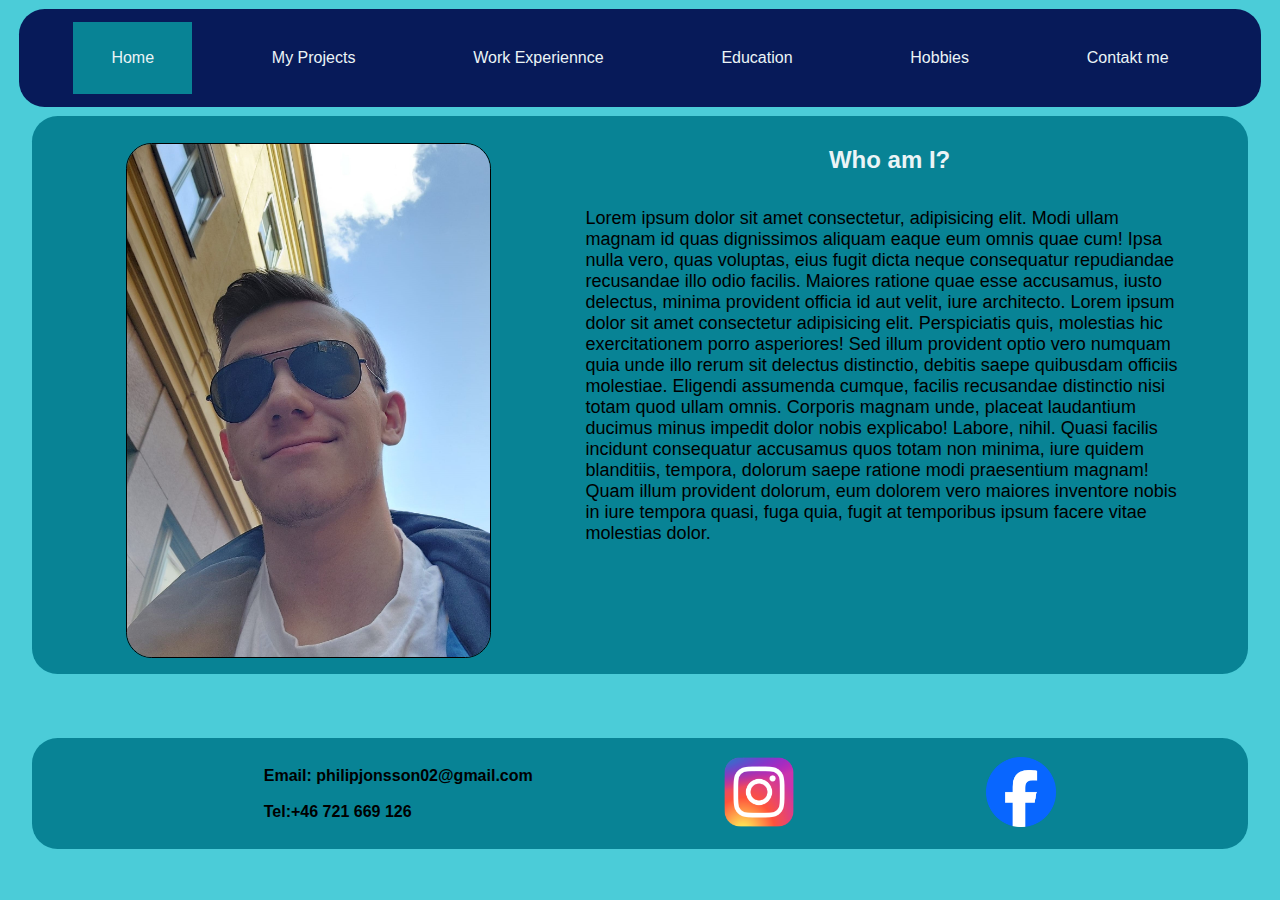
<file: index.html>
<!DOCTYPE html>
<html lang="en">

<head>
    <meta charset="UTF-8">
    <meta name="viewport" content="width=device-width, initial-scale=1.0">
    <link rel="stylesheet" href="style.css">
    <title>PhilipPortfolio</title>
</head>

<body>

    <header>
        <nav class="menu" id="menu-row">
            
                <a href="index.html" class="active">Home</a>
                <a href="html/projects.html">My Projects</a>
                <a href="html/workXp.html">Work Experiennce</a>
                <a href="html/education.html">Education</a>
                <a href="html/hobbies.html">Hobbies</a>
                <a href="html/contactMe.html">Contakt me</a>
           
        </nav>
    </header>

    <div class="main-flex">
        
        <article class="flow">
            <section class="flow-segment">
                <figure>
                    <img src="pictures/ProfilePic.jpg" alt="" id="profilepic">
                </figure>
            
                <section class="grid-text">
                    <h1 class="main-liner">Who am I?</h1>
                    <p>Lorem ipsum dolor sit amet consectetur, adipisicing elit. Modi ullam magnam id quas dignissimos aliquam eaque 
                        eum omnis quae cum! Ipsa nulla vero, quas voluptas, eius fugit dicta neque consequatur repudiandae recusandae 
                        illo odio facilis. Maiores ratione quae esse accusamus, iusto delectus, minima provident officia id aut velit, 
                        iure architecto. Lorem ipsum dolor sit amet consectetur adipisicing elit. Perspiciatis quis, molestias hic 
                        exercitationem porro asperiores! Sed illum provident optio vero numquam quia unde illo rerum sit delectus distinctio, 
                        debitis saepe quibusdam officiis molestiae. Eligendi assumenda cumque, facilis recusandae distinctio nisi totam quod 
                        ullam omnis. Corporis magnam unde, placeat laudantium ducimus minus impedit dolor nobis explicabo! Labore, nihil. 
                        Quasi facilis incidunt consequatur accusamus quos totam non minima, iure quidem blanditiis, tempora, dolorum saepe 
                        ratione modi praesentium magnam! Quam illum provident dolorum, eum dolorem vero maiores inventore nobis in iure tempora 
                        quasi, fuga quia, fugit at temporibus ipsum facere vitae molestias dolor.
                    </p>
                    
                </section>
            </section>
        </article>
    </div>

    <footer> 
        <div class="footer-box">
            <ul>
                <strong>Email: philipjonsson02@gmail.com</strong>
                <br>
                <br>
                <strong>Tel:+46 721 669 126</strong>
            </ul>
        </div>
        <div class="footer-box">
            <a href="https://www.instagram.com/philipjonsson02/" target="_blank">
                <img src="pictures/instagram logo.png" alt="Instagram logo" id="instagram-logo">
            </a>
        </div>
        <div class="footer-box">
            <a href="https://www.facebook.com/philip.jonsson.1232/" target="_blank">
                <img src="pictures/Facebook_Logo_Primary.png" alt="Instagram logo" id="facebook-logo">
            </a>
        </div>
    </footer>

    <script src="script.js"></script>
</body>

</html>
</file>
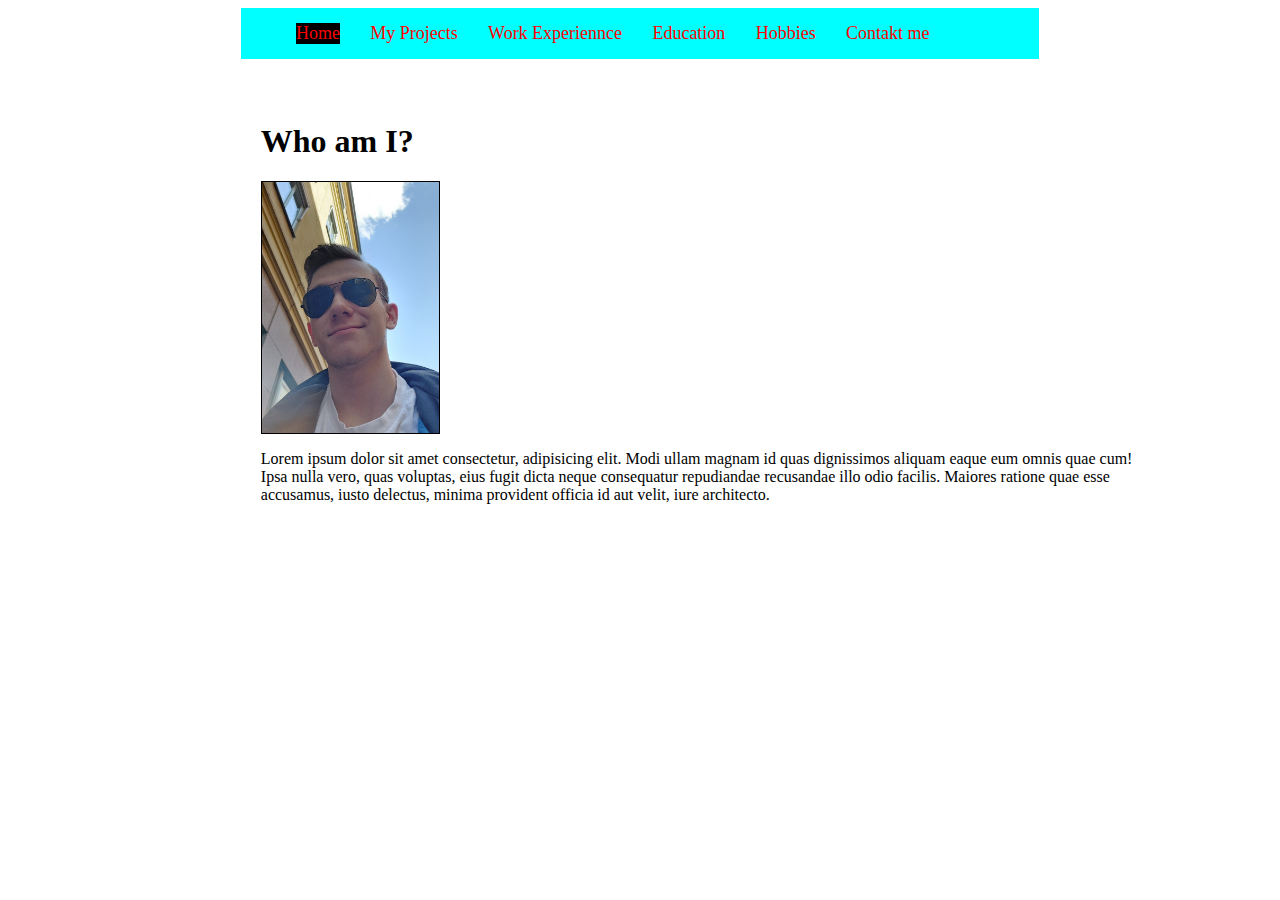
<file: html/index.html>
<!DOCTYPE html>
<html lang="en">

<head>
    <meta charset="UTF-8">
    <meta name="viewport" content="width=device-width, initial-scale=1.0">
    <link rel="stylesheet" href="../style/style.css">
    <title>PhilipPortfolio</title>
</head>

<body>


    <nav>
        <ul class="menu">
            <a href="index.html" class="active">Home</a>
            <a href="projects.html">My Projects</a>
            <a href="workXp.html">Work Experiennce</a>
            <a href="education.html">Education</a>
            <a href="hobbies.html">Hobbies</a>
            <a href="contactMe.html">Contakt me</a>
        </ul>
    </nav>


    <div class="flow">
        <h1>Who am I?</h1>
        <article>
            <section>
                <figure>
                    <img src="../pictures/ProfilePic.jpg" alt="" id="profilepic">
                </figure>
            </section>
            <section clas>
                <p>Lorem ipsum dolor sit amet consectetur, adipisicing elit. Modi ullam magnam id quas dignissimos aliquam eaque 
                    eum omnis quae cum! Ipsa nulla vero, quas voluptas, eius fugit dicta neque consequatur repudiandae recusandae 
                    illo odio facilis. Maiores ratione quae esse accusamus, iusto delectus, minima provident officia id aut velit, 
                    iure architecto.
                </p>
            </section>

        </article>
    </div>

    <footer>
        <!--Kontakt info, mail phone number and social media stuff, github logo-->
    </footer>

</body>

</html>
</file>
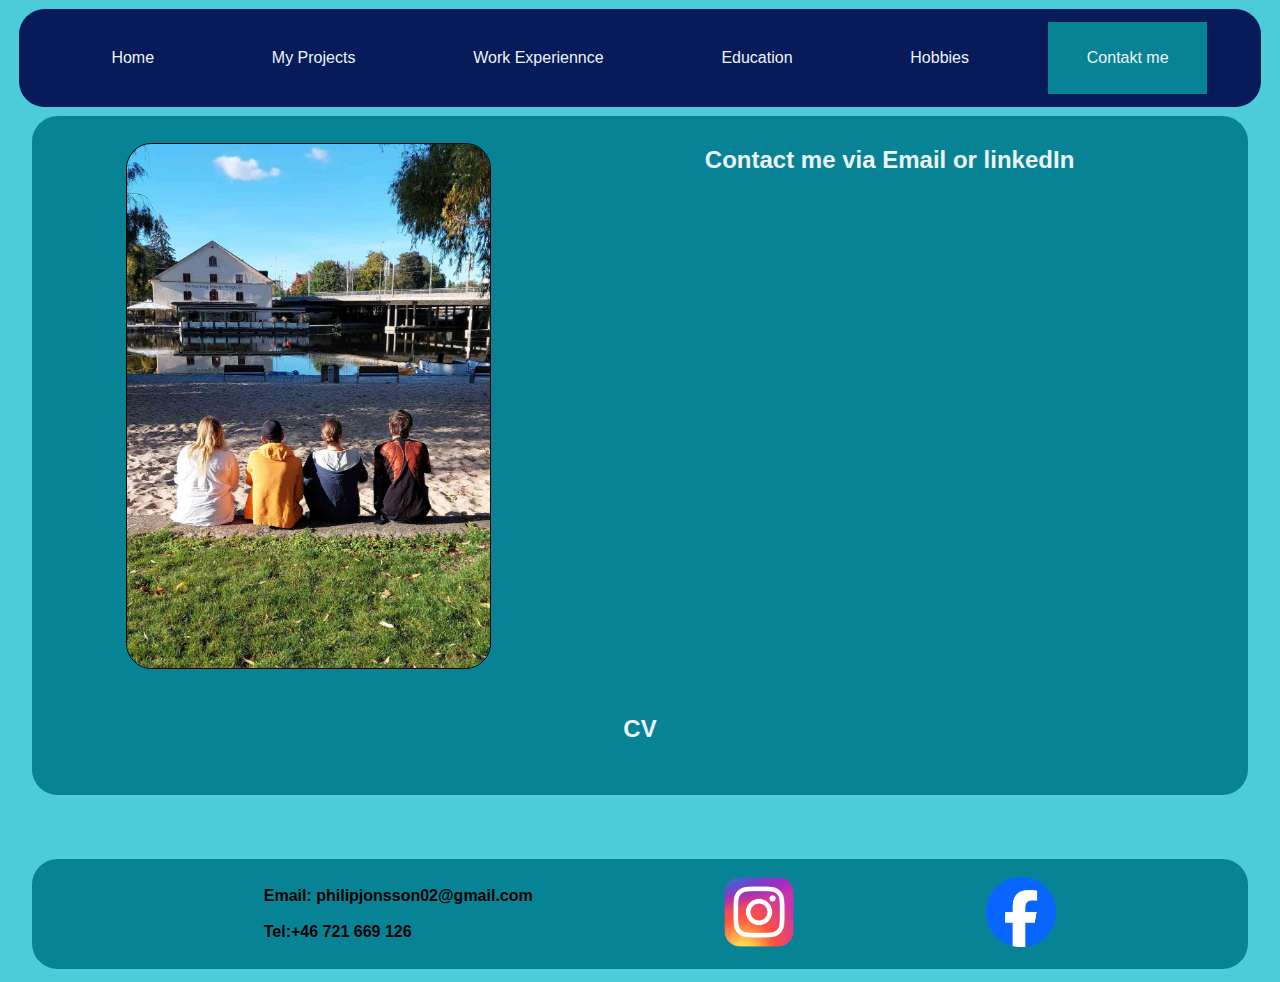
<file: html/contactMe.html>
<!DOCTYPE html>
<html lang="en">

<head>
    <meta charset="UTF-8">
    <meta name="viewport" content="width=device-width, initial-scale=1.0">
    <link rel="stylesheet" href="../style.css">
    <title>PhilipPortfolio</title>
</head>

<body>

    <header>
        <nav class="menu">
            <a href="../index.html">Home</a>
            <a href="projects.html">My Projects</a>
            <a href="workXp.html">Work Experiennce</a>
            <a href="education.html">Education</a>
            <a href="hobbies.html">Hobbies</a>
            <a href="contactMe.html" class="active">Contakt me</a>

        </nav>
    </header>

    <div class="main-flex">

        <article class="flow">
            <section class="flow-segment">

                <figure>
                    <img src="../pictures/ByTheÅ.jpg" alt="" id="by-the-river">
                </figure>

                <section class="grid-text">
                    <h1 class="main-liner">Contact me via Email or linkedIn</h1>
                    <p>
                        <!--insert contact boxes and script for sending to my mail-->
                    </p>
                </section>
            </section>

            <section class="flow-segment">
                <section class="grid-text">
                    <h1 class="main-liner">CV</h1>
                    <p>
                        
                        <!--Add resume pdf-->
                    </p>
                </section>
            </section>

        </article>

    </div>

    <footer> 
        <div class="footer-box">
            <ul>
                <strong>Email: philipjonsson02@gmail.com</strong>
                <br>
                <br>
                <strong>Tel:+46 721 669 126</strong>
            </ul>
        </div>
        <div class="footer-box">
            <a href="https://www.instagram.com/philipjonsson02/" target="_blank">
                <img src="../pictures/instagram logo.png" alt="Instagram logo" id="instagram-logo">
            </a>
        </div>
        <div class="footer-box">
            <a href="https://www.facebook.com/philip.jonsson.1232/" target="_blank">
                <img src="../pictures/Facebook_Logo_Primary.png" alt="Instagram logo" id="facebook-logo">
            </a>
        </div>
    </footer>

    <script src="../script.js"></script>
</body>

</html>
</file>
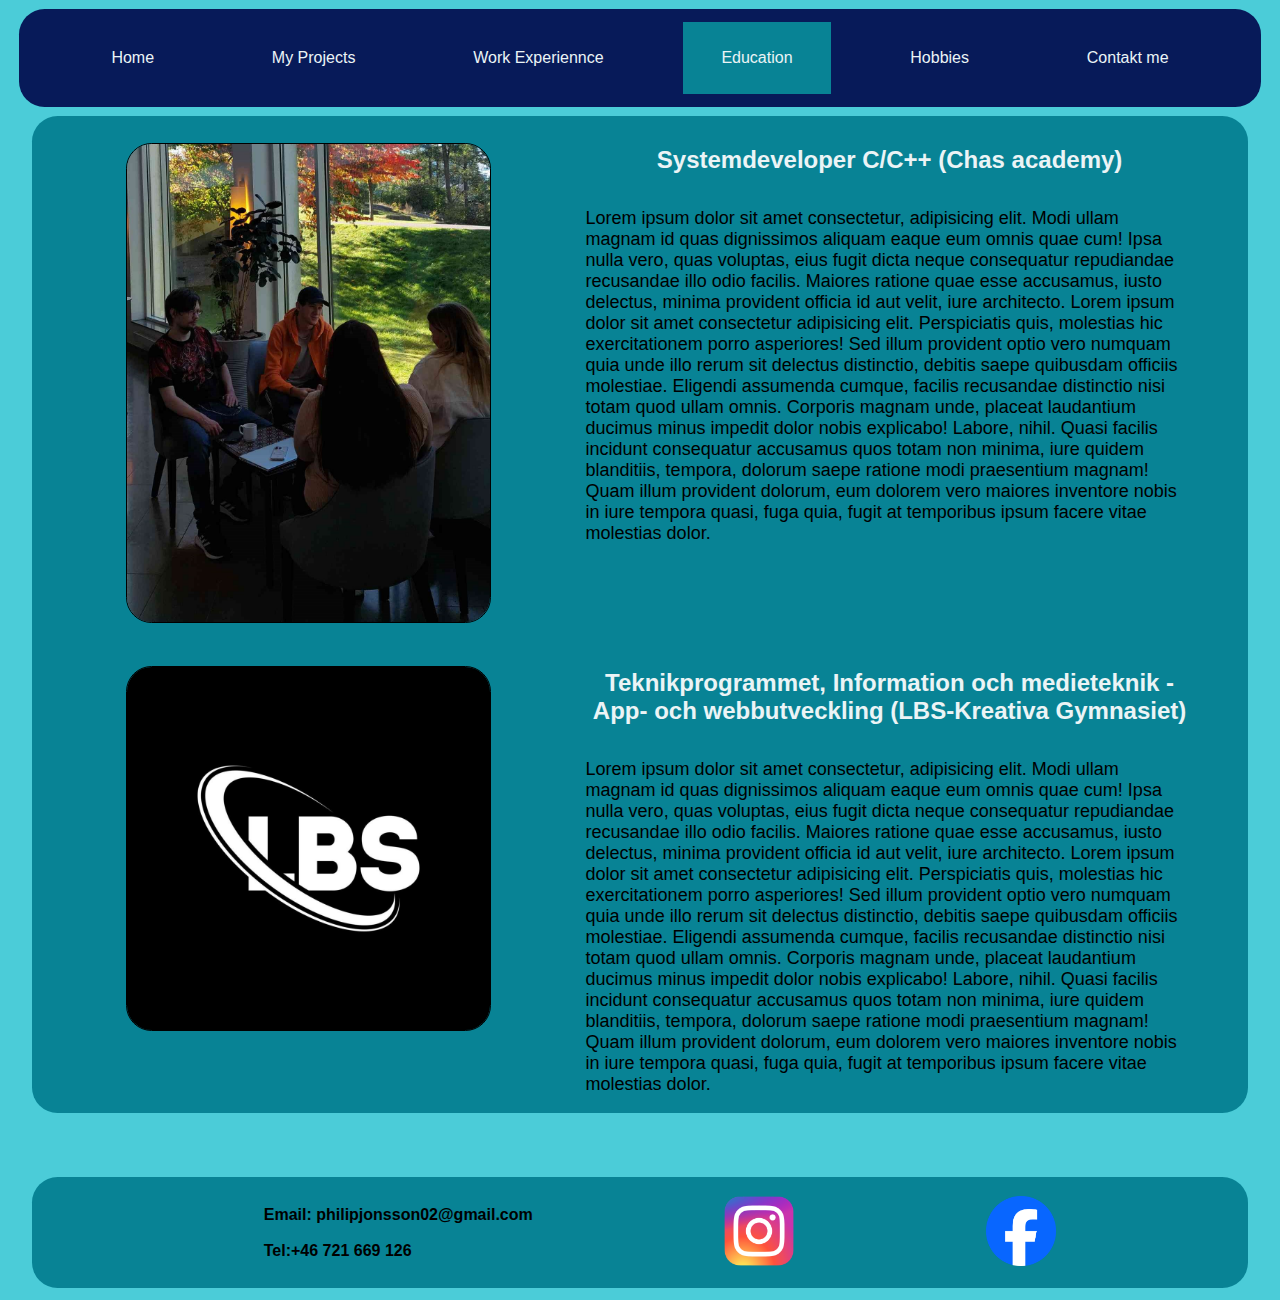
<file: html/education.html>
<!DOCTYPE html>
<html lang="en">

<head>
    <meta charset="UTF-8">
    <meta name="viewport" content="width=device-width, initial-scale=1.0">
    <link rel="stylesheet" href="../style.css">
    <title>PhilipPortfolio</title>
</head>

<body>

    <header>
        <nav class="menu">
                <a href="../index.html" >Home</a>
                <a href="projects.html">My Projects</a>
                <a href="workXp.html">Work Experiennce</a>
                <a href="education.html" class="active">Education</a>
                <a href="hobbies.html">Hobbies</a>
                <a href="contactMe.html">Contakt me</a>
           
        </nav>
    </header>

    <div class="main-flex">
        
        <article class="flow">
            <section class="flow-segment">
                <figure>
                    <img src="../pictures/GroupByWindow.jpg" alt="" id="window-img">
                </figure>
            
                <section class="grid-text">
                    <h1 class="main-liner">Systemdeveloper C/C++ (Chas academy)</h1>
                    <p>Lorem ipsum dolor sit amet consectetur, adipisicing elit. Modi ullam magnam id quas dignissimos aliquam eaque 
                        eum omnis quae cum! Ipsa nulla vero, quas voluptas, eius fugit dicta neque consequatur repudiandae recusandae 
                        illo odio facilis. Maiores ratione quae esse accusamus, iusto delectus, minima provident officia id aut velit, 
                        iure architecto. Lorem ipsum dolor sit amet consectetur adipisicing elit. Perspiciatis quis, molestias hic 
                        exercitationem porro asperiores! Sed illum provident optio vero numquam quia unde illo rerum sit delectus distinctio, 
                        debitis saepe quibusdam officiis molestiae. Eligendi assumenda cumque, facilis recusandae distinctio nisi totam quod 
                        ullam omnis. Corporis magnam unde, placeat laudantium ducimus minus impedit dolor nobis explicabo! Labore, nihil. 
                        Quasi facilis incidunt consequatur accusamus quos totam non minima, iure quidem blanditiis, tempora, dolorum saepe 
                        ratione modi praesentium magnam! Quam illum provident dolorum, eum dolorem vero maiores inventore nobis in iure tempora 
                        quasi, fuga quia, fugit at temporibus ipsum facere vitae molestias dolor.
                    </p>
                </section>
            </section>

            <section class="flow-segment">
                <figure>
                    <img src="../pictures/lbs-logo.jpg" alt="" id="lbs-img">
                </figure>
            
                <section class="grid-text">
                    <h1 class="main-liner">Teknikprogrammet, Information och medieteknik -App- och webbutveckling (LBS-Kreativa Gymnasiet)</h1>
                    <p>Lorem ipsum dolor sit amet consectetur, adipisicing elit. Modi ullam magnam id quas dignissimos aliquam eaque 
                        eum omnis quae cum! Ipsa nulla vero, quas voluptas, eius fugit dicta neque consequatur repudiandae recusandae 
                        illo odio facilis. Maiores ratione quae esse accusamus, iusto delectus, minima provident officia id aut velit, 
                        iure architecto. Lorem ipsum dolor sit amet consectetur adipisicing elit. Perspiciatis quis, molestias hic 
                        exercitationem porro asperiores! Sed illum provident optio vero numquam quia unde illo rerum sit delectus distinctio, 
                        debitis saepe quibusdam officiis molestiae. Eligendi assumenda cumque, facilis recusandae distinctio nisi totam quod 
                        ullam omnis. Corporis magnam unde, placeat laudantium ducimus minus impedit dolor nobis explicabo! Labore, nihil. 
                        Quasi facilis incidunt consequatur accusamus quos totam non minima, iure quidem blanditiis, tempora, dolorum saepe 
                        ratione modi praesentium magnam! Quam illum provident dolorum, eum dolorem vero maiores inventore nobis in iure tempora 
                        quasi, fuga quia, fugit at temporibus ipsum facere vitae molestias dolor.
                    </p>
                   
                </section>
            </section>
        </article>
    </div>

    <footer> 
        <div class="footer-box">
            <ul>
                <strong>Email: philipjonsson02@gmail.com</strong>
                <br>
                <br>
                <strong>Tel:+46 721 669 126</strong>
            </ul>
        </div>
        <div class="footer-box">
            <a href="https://www.instagram.com/philipjonsson02/" target="_blank">
                <img src="../pictures/instagram logo.png" alt="Instagram logo" id="instagram-logo">
            </a>
        </div>
        <div class="footer-box">
            <a href="https://www.facebook.com/philip.jonsson.1232/" target="_blank">
                <img src="../pictures/Facebook_Logo_Primary.png" alt="Instagram logo" id="facebook-logo">
            </a>
        </div>
    </footer>

    <script src="../script.js"></script>
</body>

</html>
</file>
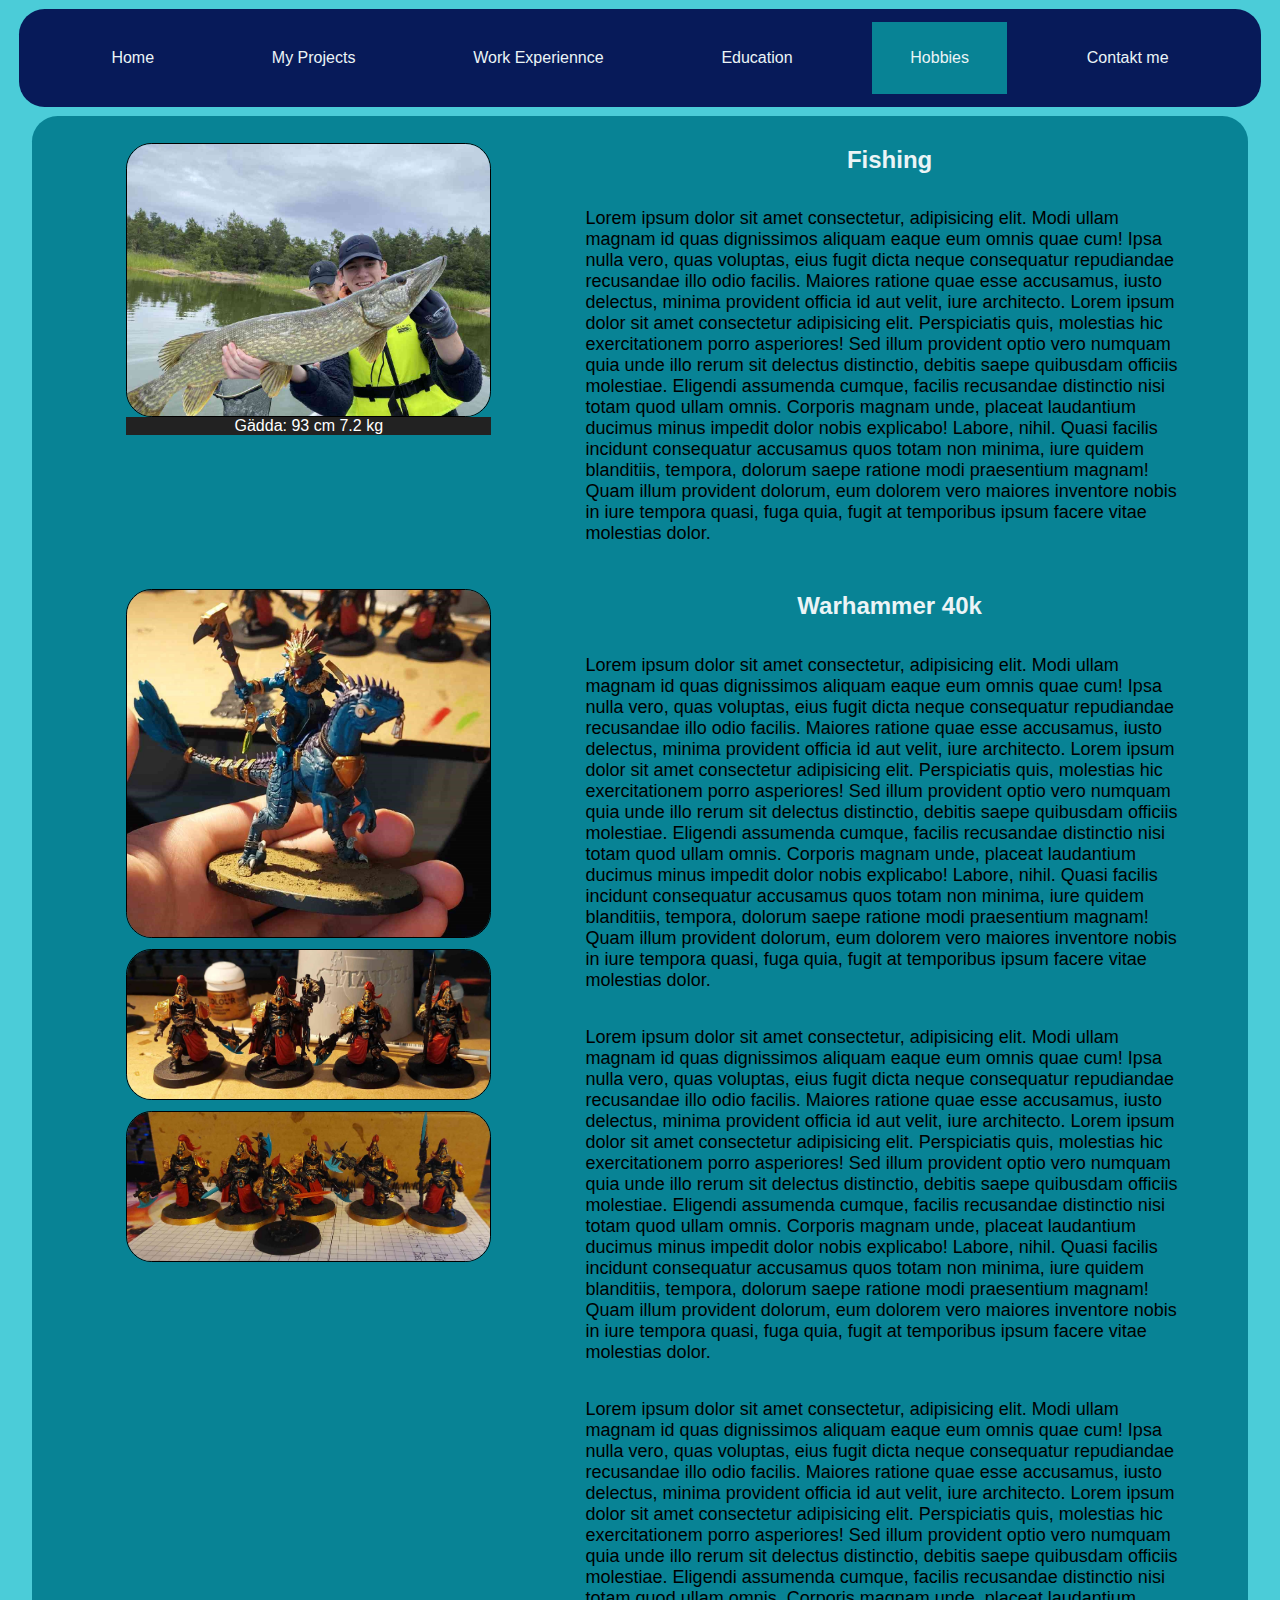
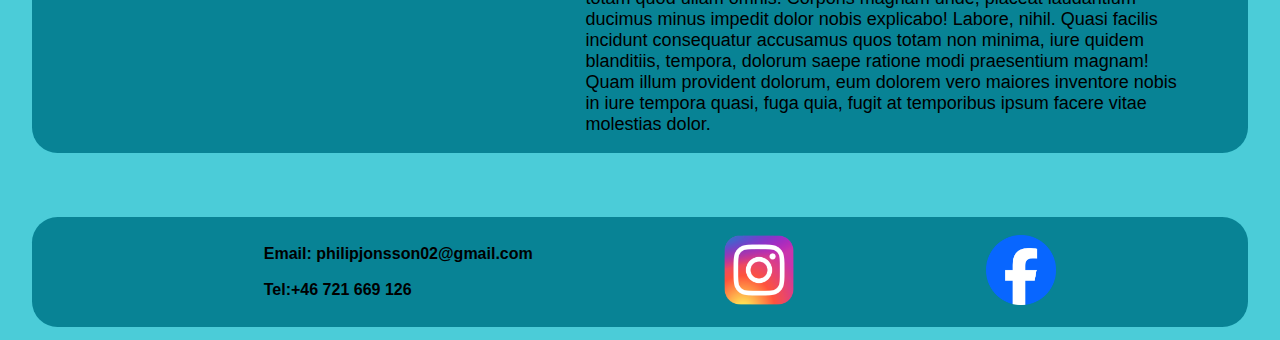
<file: html/hobbies.html>
<!DOCTYPE html>
<html lang="en">

<head>
    <meta charset="UTF-8">
    <meta name="viewport" content="width=device-width, initial-scale=1.0">
    <link rel="stylesheet" href="../style.css">
    <title>PhilipPortfolio</title>
</head>

<body>

    <header>
        <nav class="menu">
                <a href="../index.html" >Home</a>
                <a href="projects.html">My Projects</a>
                <a href="workXp.html">Work Experiennce</a>
                <a href="education.html">Education</a>
                <a href="hobbies.html" class="active">Hobbies</a>
                <a href="contactMe.html">Contakt me</a>
           
        </nav>
    </header>

    <div class="main-flex">
        
        <article class="flow">
            
           <section class="flow-segment">
                    <figure>
                        <img src="../pictures/StorGädda.jpg" alt="" id="fishing-img">
                        <figcaption>Gädda: 93 cm 7.2 kg</figcaption>
                        
                    </figure>
            
                <section class="grid-text">
                    <h1 class="main-liner">Fishing</h1>
                    <p>Lorem ipsum dolor sit amet consectetur, adipisicing elit. Modi ullam magnam id quas dignissimos aliquam eaque 
                        eum omnis quae cum! Ipsa nulla vero, quas voluptas, eius fugit dicta neque consequatur repudiandae recusandae 
                        illo odio facilis. Maiores ratione quae esse accusamus, iusto delectus, minima provident officia id aut velit, 
                        iure architecto. Lorem ipsum dolor sit amet consectetur adipisicing elit. Perspiciatis quis, molestias hic 
                        exercitationem porro asperiores! Sed illum provident optio vero numquam quia unde illo rerum sit delectus distinctio, 
                        debitis saepe quibusdam officiis molestiae. Eligendi assumenda cumque, facilis recusandae distinctio nisi totam quod 
                        ullam omnis. Corporis magnam unde, placeat laudantium ducimus minus impedit dolor nobis explicabo! Labore, nihil. 
                        Quasi facilis incidunt consequatur accusamus quos totam non minima, iure quidem blanditiis, tempora, dolorum saepe 
                        ratione modi praesentium magnam! Quam illum provident dolorum, eum dolorem vero maiores inventore nobis in iure tempora 
                        quasi, fuga quia, fugit at temporibus ipsum facere vitae molestias dolor.
                    </p>
                </section>
            </section>

            <section class="flow-segment">
               
                
                <figure>
                        <img src="../pictures/Saurus.jpg" alt="Warhammer" id="warhammer-img">
                        <img src="../pictures/Custodes.jpg" alt="Warhammer" id="warhammer-img">
                        <img src="../pictures/MoreCustodes.jpg" alt="Warhammer" id="warhammer-img">
                </figure>
        
            <section class="grid-text">
                <h1 class="main-liner">Warhammer 40k</h1>
                <p>Lorem ipsum dolor sit amet consectetur, adipisicing elit. Modi ullam magnam id quas dignissimos aliquam eaque 
                    eum omnis quae cum! Ipsa nulla vero, quas voluptas, eius fugit dicta neque consequatur repudiandae recusandae 
                    illo odio facilis. Maiores ratione quae esse accusamus, iusto delectus, minima provident officia id aut velit, 
                    iure architecto. Lorem ipsum dolor sit amet consectetur adipisicing elit. Perspiciatis quis, molestias hic 
                    exercitationem porro asperiores! Sed illum provident optio vero numquam quia unde illo rerum sit delectus distinctio, 
                    debitis saepe quibusdam officiis molestiae. Eligendi assumenda cumque, facilis recusandae distinctio nisi totam quod 
                    ullam omnis. Corporis magnam unde, placeat laudantium ducimus minus impedit dolor nobis explicabo! Labore, nihil. 
                    Quasi facilis incidunt consequatur accusamus quos totam non minima, iure quidem blanditiis, tempora, dolorum saepe 
                    ratione modi praesentium magnam! Quam illum provident dolorum, eum dolorem vero maiores inventore nobis in iure tempora 
                    quasi, fuga quia, fugit at temporibus ipsum facere vitae molestias dolor.
                </p>
                <p>Lorem ipsum dolor sit amet consectetur, adipisicing elit. Modi ullam magnam id quas dignissimos aliquam eaque 
                    eum omnis quae cum! Ipsa nulla vero, quas voluptas, eius fugit dicta neque consequatur repudiandae recusandae 
                    illo odio facilis. Maiores ratione quae esse accusamus, iusto delectus, minima provident officia id aut velit, 
                    iure architecto. Lorem ipsum dolor sit amet consectetur adipisicing elit. Perspiciatis quis, molestias hic 
                    exercitationem porro asperiores! Sed illum provident optio vero numquam quia unde illo rerum sit delectus distinctio, 
                    debitis saepe quibusdam officiis molestiae. Eligendi assumenda cumque, facilis recusandae distinctio nisi totam quod 
                    ullam omnis. Corporis magnam unde, placeat laudantium ducimus minus impedit dolor nobis explicabo! Labore, nihil. 
                    Quasi facilis incidunt consequatur accusamus quos totam non minima, iure quidem blanditiis, tempora, dolorum saepe 
                    ratione modi praesentium magnam! Quam illum provident dolorum, eum dolorem vero maiores inventore nobis in iure tempora 
                    quasi, fuga quia, fugit at temporibus ipsum facere vitae molestias dolor.
                </p>
                <p>Lorem ipsum dolor sit amet consectetur, adipisicing elit. Modi ullam magnam id quas dignissimos aliquam eaque 
                    eum omnis quae cum! Ipsa nulla vero, quas voluptas, eius fugit dicta neque consequatur repudiandae recusandae 
                    illo odio facilis. Maiores ratione quae esse accusamus, iusto delectus, minima provident officia id aut velit, 
                    iure architecto. Lorem ipsum dolor sit amet consectetur adipisicing elit. Perspiciatis quis, molestias hic 
                    exercitationem porro asperiores! Sed illum provident optio vero numquam quia unde illo rerum sit delectus distinctio, 
                    debitis saepe quibusdam officiis molestiae. Eligendi assumenda cumque, facilis recusandae distinctio nisi totam quod 
                    ullam omnis. Corporis magnam unde, placeat laudantium ducimus minus impedit dolor nobis explicabo! Labore, nihil. 
                    Quasi facilis incidunt consequatur accusamus quos totam non minima, iure quidem blanditiis, tempora, dolorum saepe 
                    ratione modi praesentium magnam! Quam illum provident dolorum, eum dolorem vero maiores inventore nobis in iure tempora 
                    quasi, fuga quia, fugit at temporibus ipsum facere vitae molestias dolor.
                </p>
            </section>
        </section>
          

        </article>
        
    </div>

    <footer> 
        <div class="footer-box">
            <ul>
                <strong>Email: philipjonsson02@gmail.com</strong>
                <br>
                <br>
                <strong>Tel:+46 721 669 126</strong>
            </ul>
        </div>
        <div class="footer-box">
            <a href="https://www.instagram.com/philipjonsson02/" target="_blank">
                <img src="../pictures/instagram logo.png" alt="Instagram logo" id="instagram-logo">
            </a>
        </div>
        <div class="footer-box">
            <a href="https://www.facebook.com/philip.jonsson.1232/" target="_blank">
                <img src="../pictures/Facebook_Logo_Primary.png" alt="Instagram logo" id="facebook-logo">
            </a>
        </div>
    </footer>

    <script src="../script.js"></script>
</body>

</html>
</file>
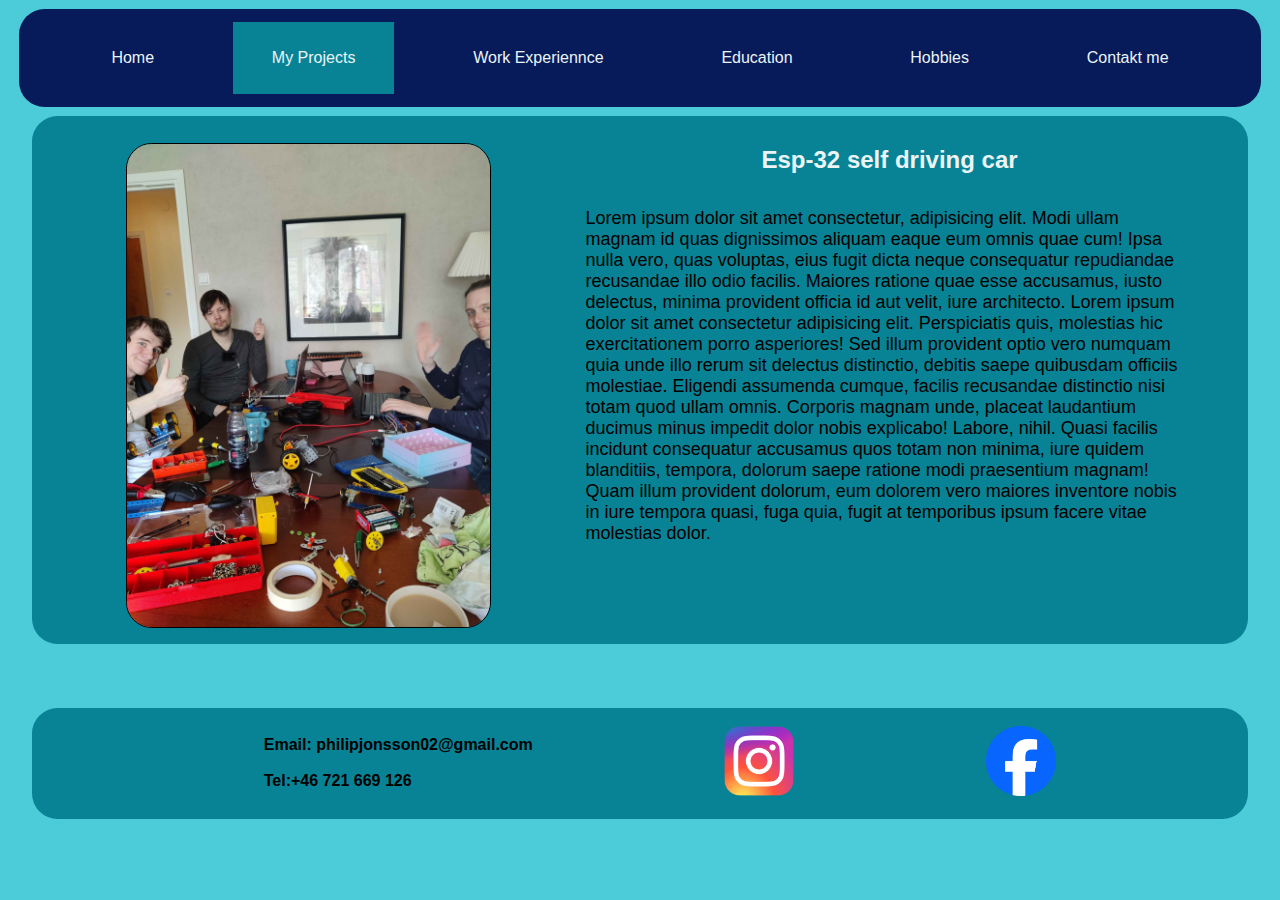
<file: html/projects.html>
<!DOCTYPE html>
<html lang="en">

<head>
    <meta charset="UTF-8">
    <meta name="viewport" content="width=device-width, initial-scale=1.0">
    <link rel="stylesheet" href="../style.css">
    <title>PhilipPortfolio</title>
</head>

<body>

    <header>
        <nav class="menu">
                <a href="../index.html" >Home</a>
                <a href="projects.html" class="active">My Projects</a>
                <a href="workXp.html">Work Experiennce</a>
                <a href="education.html">Education</a>
                <a href="hobbies.html">Hobbies</a>
                <a href="contactMe.html">Contakt me</a>
           
        </nav>
    </header>

    <div class="main-flex">
        
        <article class="flow">
            <section class="flow-segment">
                <figure>
                    <img src="../pictures/Bilbygge.jpg" alt="" id="building-car">
                </figure>
            
                <section class="grid-text">
                    <h1 class="main-liner">Esp-32 self driving car</h1>
                    <p>Lorem ipsum dolor sit amet consectetur, adipisicing elit. Modi ullam magnam id quas dignissimos aliquam eaque 
                        eum omnis quae cum! Ipsa nulla vero, quas voluptas, eius fugit dicta neque consequatur repudiandae recusandae 
                        illo odio facilis. Maiores ratione quae esse accusamus, iusto delectus, minima provident officia id aut velit, 
                        iure architecto. Lorem ipsum dolor sit amet consectetur adipisicing elit. Perspiciatis quis, molestias hic 
                        exercitationem porro asperiores! Sed illum provident optio vero numquam quia unde illo rerum sit delectus distinctio, 
                        debitis saepe quibusdam officiis molestiae. Eligendi assumenda cumque, facilis recusandae distinctio nisi totam quod 
                        ullam omnis. Corporis magnam unde, placeat laudantium ducimus minus impedit dolor nobis explicabo! Labore, nihil. 
                        Quasi facilis incidunt consequatur accusamus quos totam non minima, iure quidem blanditiis, tempora, dolorum saepe 
                        ratione modi praesentium magnam! Quam illum provident dolorum, eum dolorem vero maiores inventore nobis in iure tempora 
                        quasi, fuga quia, fugit at temporibus ipsum facere vitae molestias dolor.
                    </p>
                </section>
            </section>
        </article>
    </div>

    <footer> 
        <div class="footer-box">
            <ul>
                <strong>Email: philipjonsson02@gmail.com</strong>
                <br>
                <br>
                <strong>Tel:+46 721 669 126</strong>
            </ul>
        </div>
        <div class="footer-box">
            <a href="https://www.instagram.com/philipjonsson02/" target="_blank">
                <img src="../pictures/instagram logo.png" alt="Instagram logo" id="instagram-logo">
            </a>
        </div>
        <div class="footer-box">
            <a href="https://www.facebook.com/philip.jonsson.1232/" target="_blank">
                <img src="../pictures/Facebook_Logo_Primary.png" alt="Instagram logo" id="facebook-logo">
            </a>
        </div>
    </footer>

    <script src="../script.js"></script>
</body>

</html>
</file>
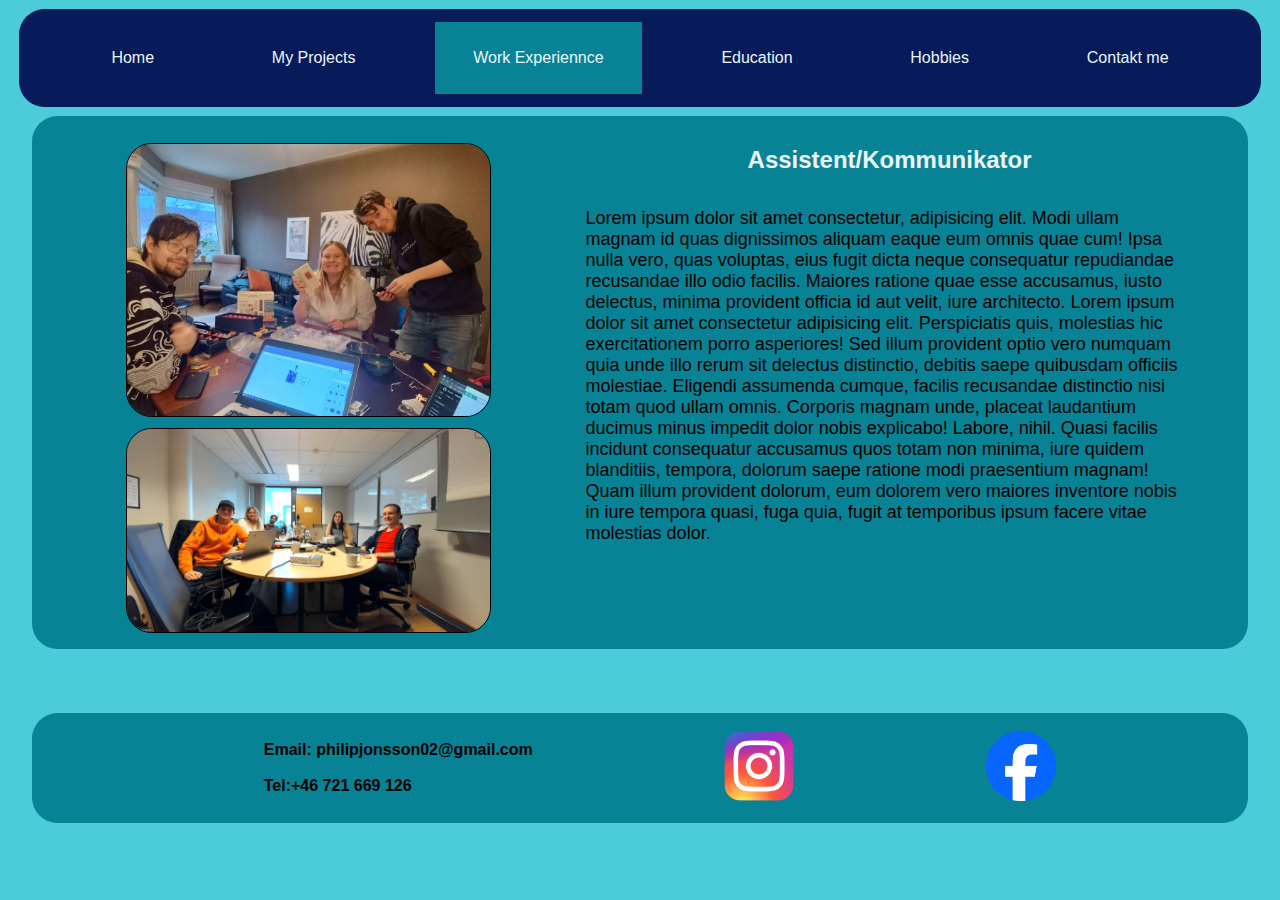
<file: html/workXp.html>
<!DOCTYPE html>
<html lang="en">

<head>
    <meta charset="UTF-8">
    <meta name="viewport" content="width=device-width, initial-scale=1.0">
    <link rel="stylesheet" href="../style.css">
    <title>PhilipPortfolio</title>
</head>

<body>

    <header>
        <nav class="menu">
                <a href="../index.html" >Home</a>
                <a href="projects.html">My Projects</a>
                <a href="workXp.html" class="active">Work Experiennce</a>
                <a href="education.html">Education</a>
                <a href="hobbies.html">Hobbies</a>
                <a href="contactMe.html">Contakt me</a>
           
        </nav>
    </header>

    <div class="main-flex">
        
        <article class="flow">
            <section class="flow-segment">
                <figure>
                    <img src="../pictures/BilBygge2.jpg" alt="" id="building-car-2">
                    <img src="../pictures/BoilerRoom.png" alt="SladdPhilip">
                </figure>
            
                <section class="grid-text">
                    <h1 class="main-liner">Assistent/Kommunikator</h1>
                    <p>Lorem ipsum dolor sit amet consectetur, adipisicing elit. Modi ullam magnam id quas dignissimos aliquam eaque 
                        eum omnis quae cum! Ipsa nulla vero, quas voluptas, eius fugit dicta neque consequatur repudiandae recusandae 
                        illo odio facilis. Maiores ratione quae esse accusamus, iusto delectus, minima provident officia id aut velit, 
                        iure architecto. Lorem ipsum dolor sit amet consectetur adipisicing elit. Perspiciatis quis, molestias hic 
                        exercitationem porro asperiores! Sed illum provident optio vero numquam quia unde illo rerum sit delectus distinctio, 
                        debitis saepe quibusdam officiis molestiae. Eligendi assumenda cumque, facilis recusandae distinctio nisi totam quod 
                        ullam omnis. Corporis magnam unde, placeat laudantium ducimus minus impedit dolor nobis explicabo! Labore, nihil. 
                        Quasi facilis incidunt consequatur accusamus quos totam non minima, iure quidem blanditiis, tempora, dolorum saepe 
                        ratione modi praesentium magnam! Quam illum provident dolorum, eum dolorem vero maiores inventore nobis in iure tempora 
                        quasi, fuga quia, fugit at temporibus ipsum facere vitae molestias dolor.
                    </p>
                </section>
            </section>
        </article>
    </div>

    <footer> 
        <div class="footer-box">
            <ul>
                <strong>Email: philipjonsson02@gmail.com</strong>
                <br>
                <br>
                <strong>Tel:+46 721 669 126</strong>
            </ul>
        </div>
        <div class="footer-box">
            <a href="https://www.instagram.com/philipjonsson02/" target="_blank">
                <img src="../pictures/instagram logo.png" alt="Instagram logo" id="instagram-logo">
            </a>
        </div>
        <div class="footer-box">
            <a href="https://www.facebook.com/philip.jonsson.1232/" target="_blank">
                <img src="../pictures/Facebook_Logo_Primary.png" alt="Instagram logo" id="facebook-logo">
            </a>
        </div>
    </footer>

    <script src="../script.js"></script>
</body>

</html>
</file>
<file: style.css>
:root{
    --main-color:rgb(75, 204, 216);
    --acent-color:#088395;
    --header-color:rgb(7, 26, 89);
    --header-text-color:rgb(235, 244, 246);
    --menu-active-color:rgb(8, 131, 149);
    --menu-hover-color:#088395;
}

*{
    font-family: Arial, Helvetica, sans-serif;
}

body{
    background-color:var(--main-color);
    margin: 0;
    display: flex;
    flex-flow: column;
    justify-content: center;
    
}

header{
    display: flex;
    justify-content: center;
}

.menu{
    width: 95vw;
    justify-content: space-evenly;
    background-color: var(--header-color);
    margin-top: 1vh;
    margin-bottom: 1vh;
    padding: 1vw;
    border-radius: 2vw;
}
#menu-row{
    display: flex;
    flex-flow: row;
}

#menu-column{
    display: flex;
    flex-flow: column;
}
.menu a{
    padding: 3vh 3vw;
    font-size: min(4vw, large);
    text-decoration: none;
    color: var(--header-text-color);
}

.menu a.active{
    background-color: var(--menu-active-color);
    
}

.menu a:hover{
    background-color: var(--menu-hover-color);
}

.main-flex{
    display: flex;
    flex-flow: column;
}

.flow-segment{
    display: flex;
    flex-flow: row;
    justify-content: space-evenly;
}

.flow{
    display: flex;
    flex-flow: column;
    justify-content: space-evenly;
    margin-left: 2.5vw;
    width: 95vw;
    background-color: var(--acent-color);
    border-radius: 2vw;
    
}

figure{
    display: flex;
    flex-flow: column;
    height: 30%;
    width: 30%;

}

.picture-box{
    display: flex;
    flex-flow: column;
    justify-content: space-evenly;
}

figure img{
    margin-top: 3%;
    border: thin black solid;
    border-radius: 2vw;
}

figcaption{
    background-color: #222;
    color: #fff;
    font-family: Arial, Helvetica, sans-serif;
    text-align: center;
    
   
}

.grid-text{
    display: flex;
    flex-flow: column;
    font-size: large;
    width: 50%;
    
}

.main-liner{
    font-size: x-large;
    color: var(--header-text-color);
    margin-top: 5%;
    text-align: center;
}

footer{
    margin-top: 5%;
    margin-bottom: 1%;
    display: flex;
    flex-flow: row;
    justify-content: space-evenly;
    margin-left: 2.5%;
    width: 95%;
    background-color: var(--acent-color);
    border-radius: 2vw;
}

.footer-box{
    margin-top: 1%;
    margin-bottom: 1%;
    display: flex;
    flex-flow: column;
    justify-content: center;
}

#instagram-logo, #facebook-logo{
    max-width: 70px;
}
</file>
<file: style/style.css>
figure{
    border: thin black solid;
    display: flex;
    flex-flow: column;
    margin-left: 0%;
    max-width: 20%;
    
}

.flow{
    width: 70%;
    margin-top: 5%;
    margin-left: 20%;
}

.menu{
    width: 60%;
    overflow: hidden;
    background-color: aqua;
    margin: auto;
   
}
.menu a{
    font-size: large;
    list-style: none;
    text-decoration: none;
    text-align: center;
    float: left;
    margin: 2%;
    color: red;
}
.menu a.active{
    background-color: black;
}
.menu a:hover{
    background-color: rgb(8, 161, 161);
}
</file>
